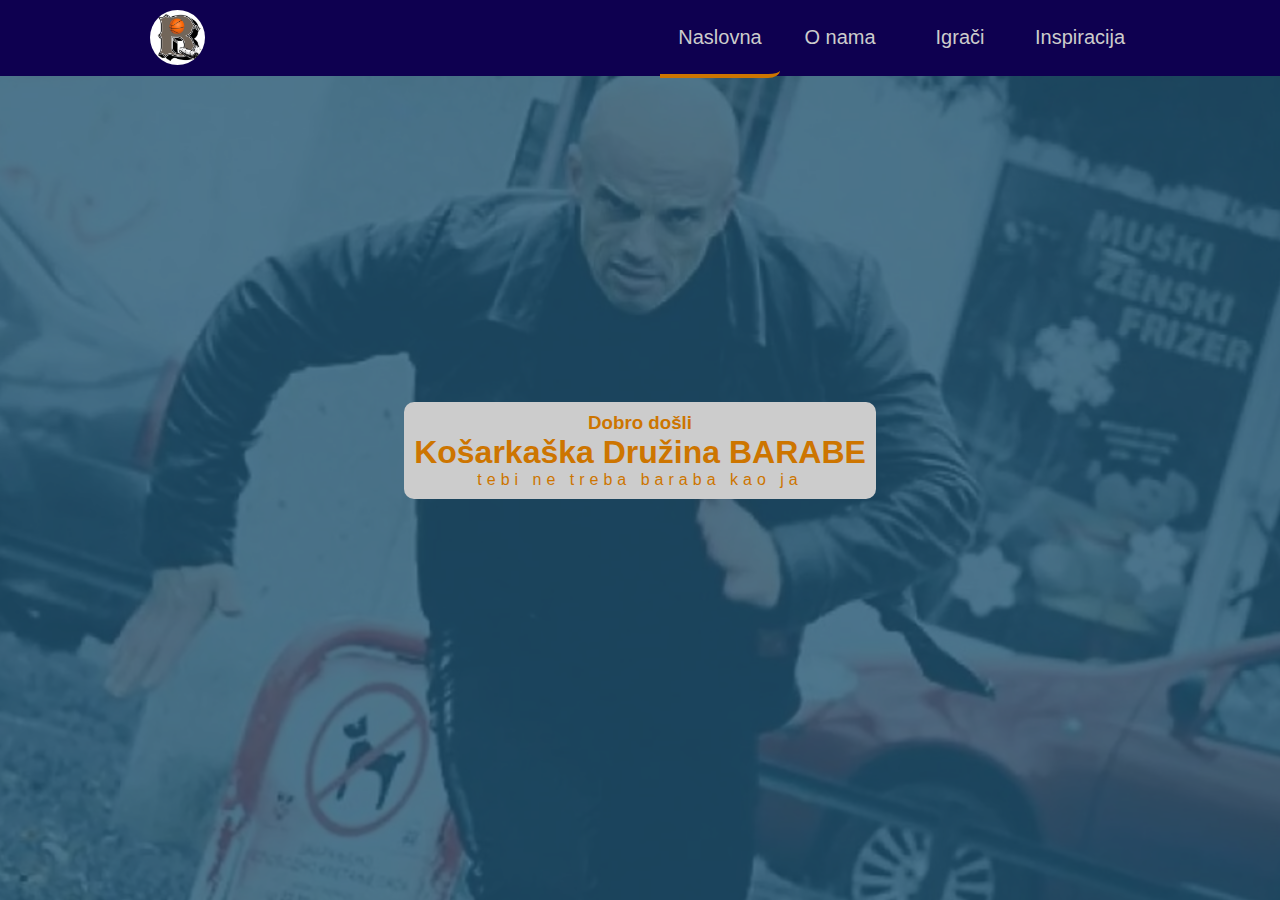
<file: index.html>
<!DOCTYPE html>
<html lang="en">
<head>
  <meta charset="UTF-8">
  <meta name="viewport" content="width=device-width, initial-scale=1.0">
  <meta http-equiv="X-UA-Compatible" content="ie=edge">
  <title>KD Barabe</title>
  <link rel="stylesheet" href="css/style.css">
  <link rel="shortcut icon" href="favicon.ico" type="image/png">
</head>
<body>
  <header>
    <div class="container">
    <a href="index.html" class="logobig"><img src="img/barabe.png" alt="logo barabe"></a>
    <img src="img/barabe.png" alt="logo barabe" id="logomob">
      <nav>
        <ul>
          <li><span><a href="index.html">Naslovna</a></span></li>
          <li><a href="onama.html">O nama</a></li>
          <li><a href="igraci.html">Igrači</a></li>
          <li><a href="#">Inspiracija</a></li>
        </ul>
      </nav>
    </div>
  </header>

  <div class="boja"></div>
  <div class="naslovna">
    <div class="tekst">
      <h3>Dobro došli</h3>
      <h1>Košarkaška Družina BARABE</h1>
      <p>tebi ne treba baraba kao ja</p>
    </div>
  </div>
<script src="https://ajax.googleapis.com/ajax/libs/jquery/3.2.1/jquery.min.js"></script>
<script type="text/javascript" src="js/jquery.js"></script>
</body>
</html>
</file>
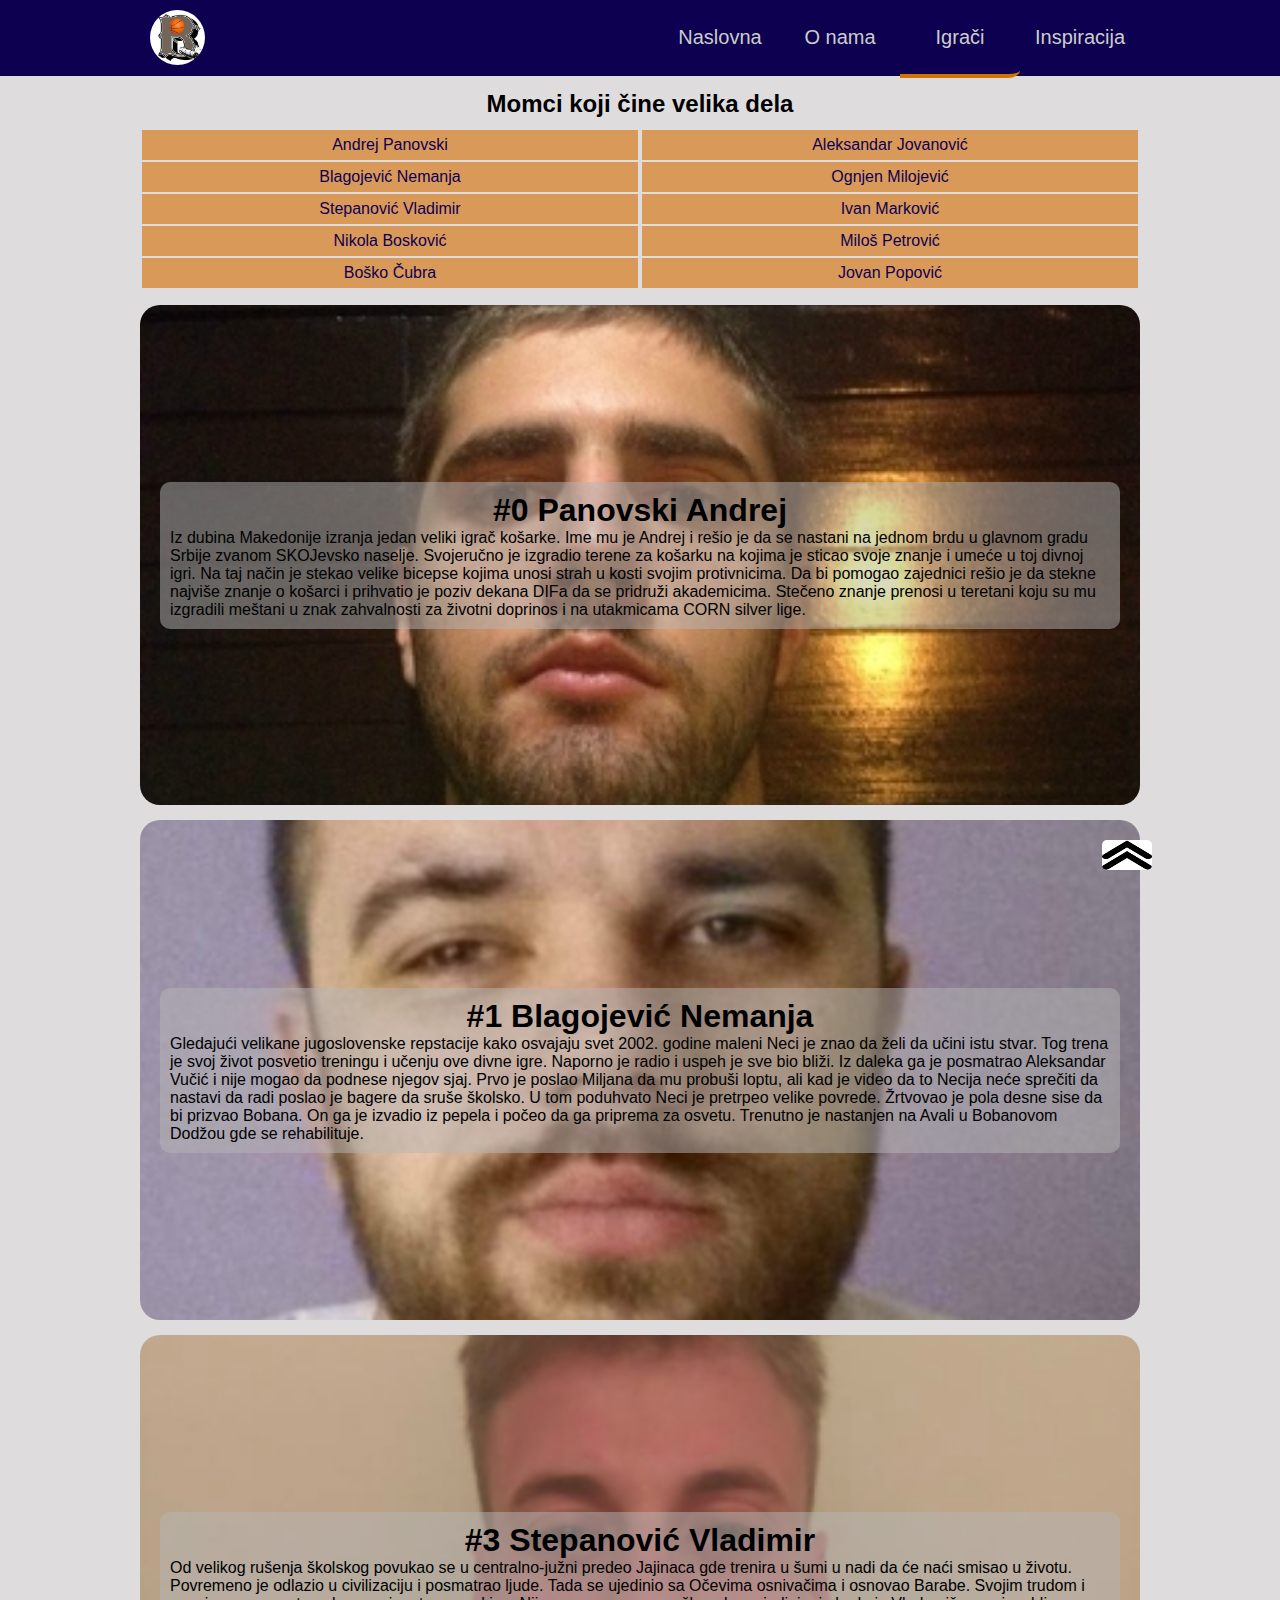
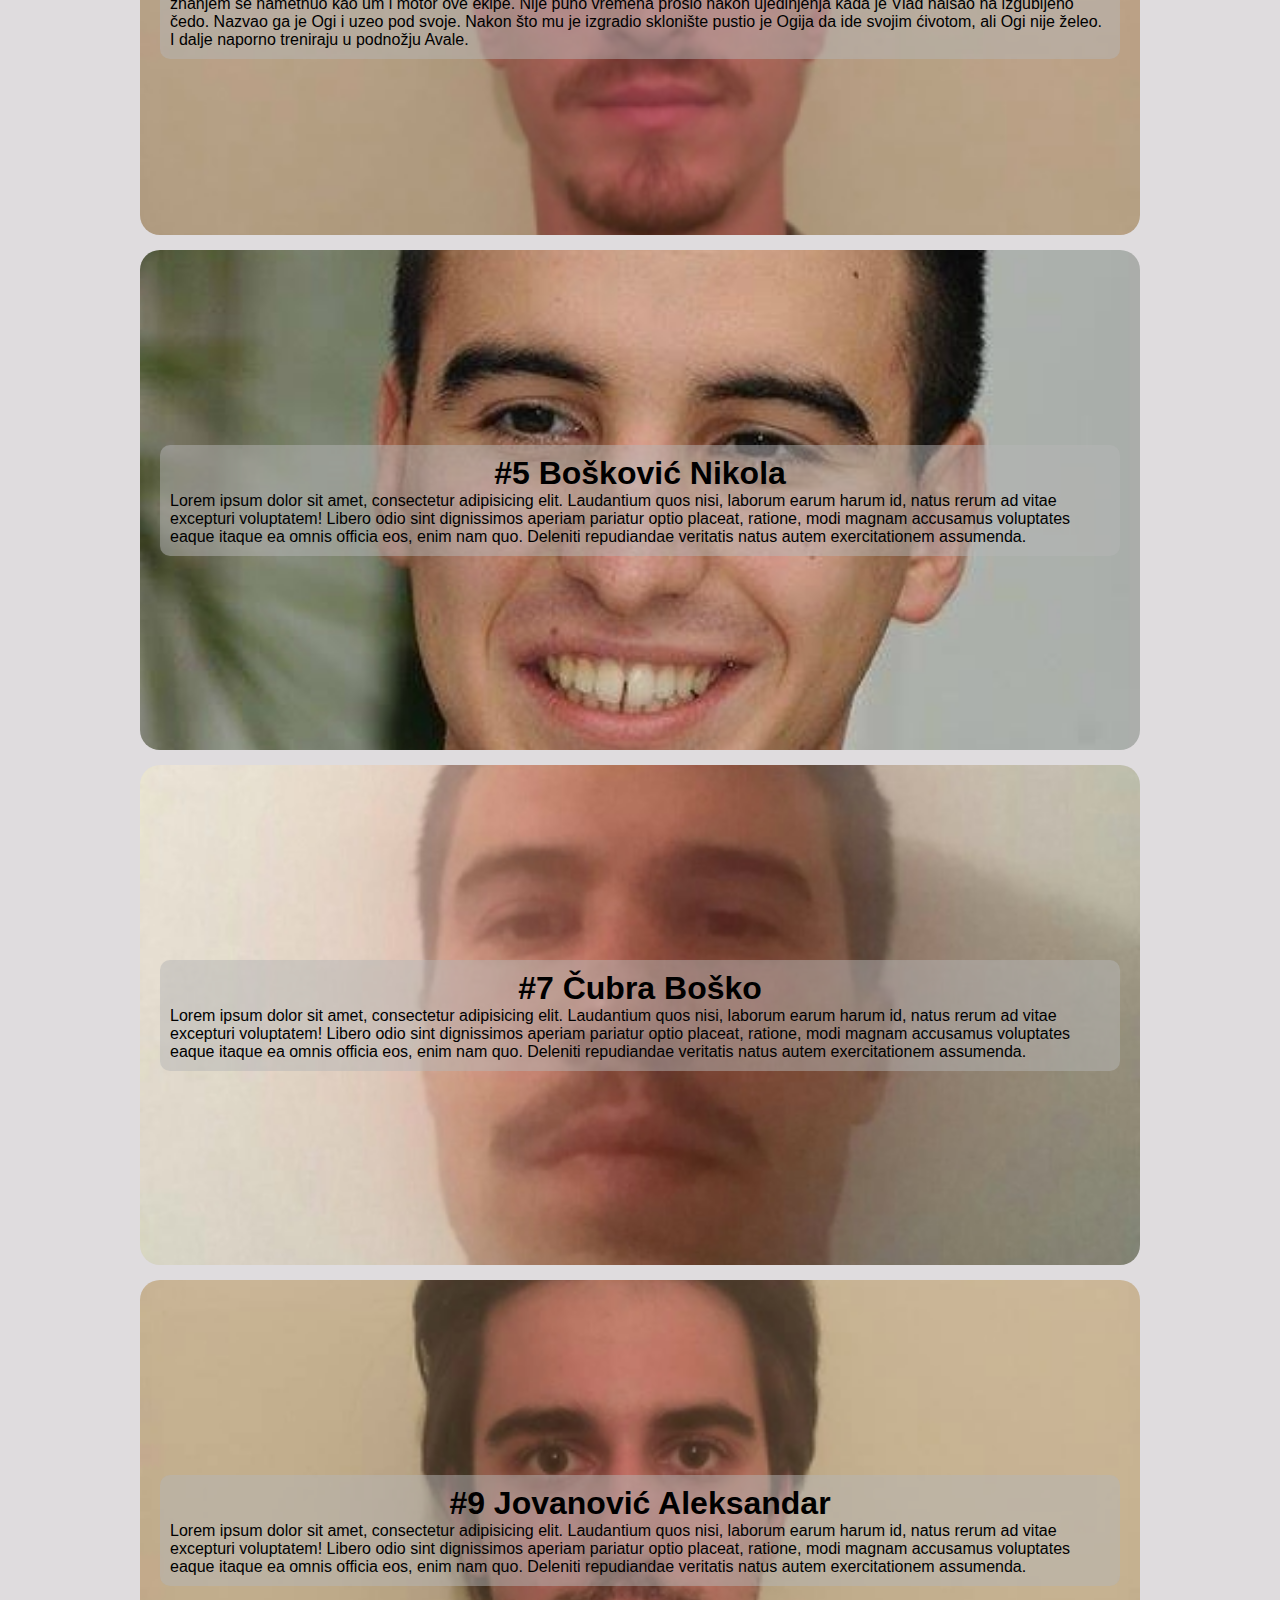
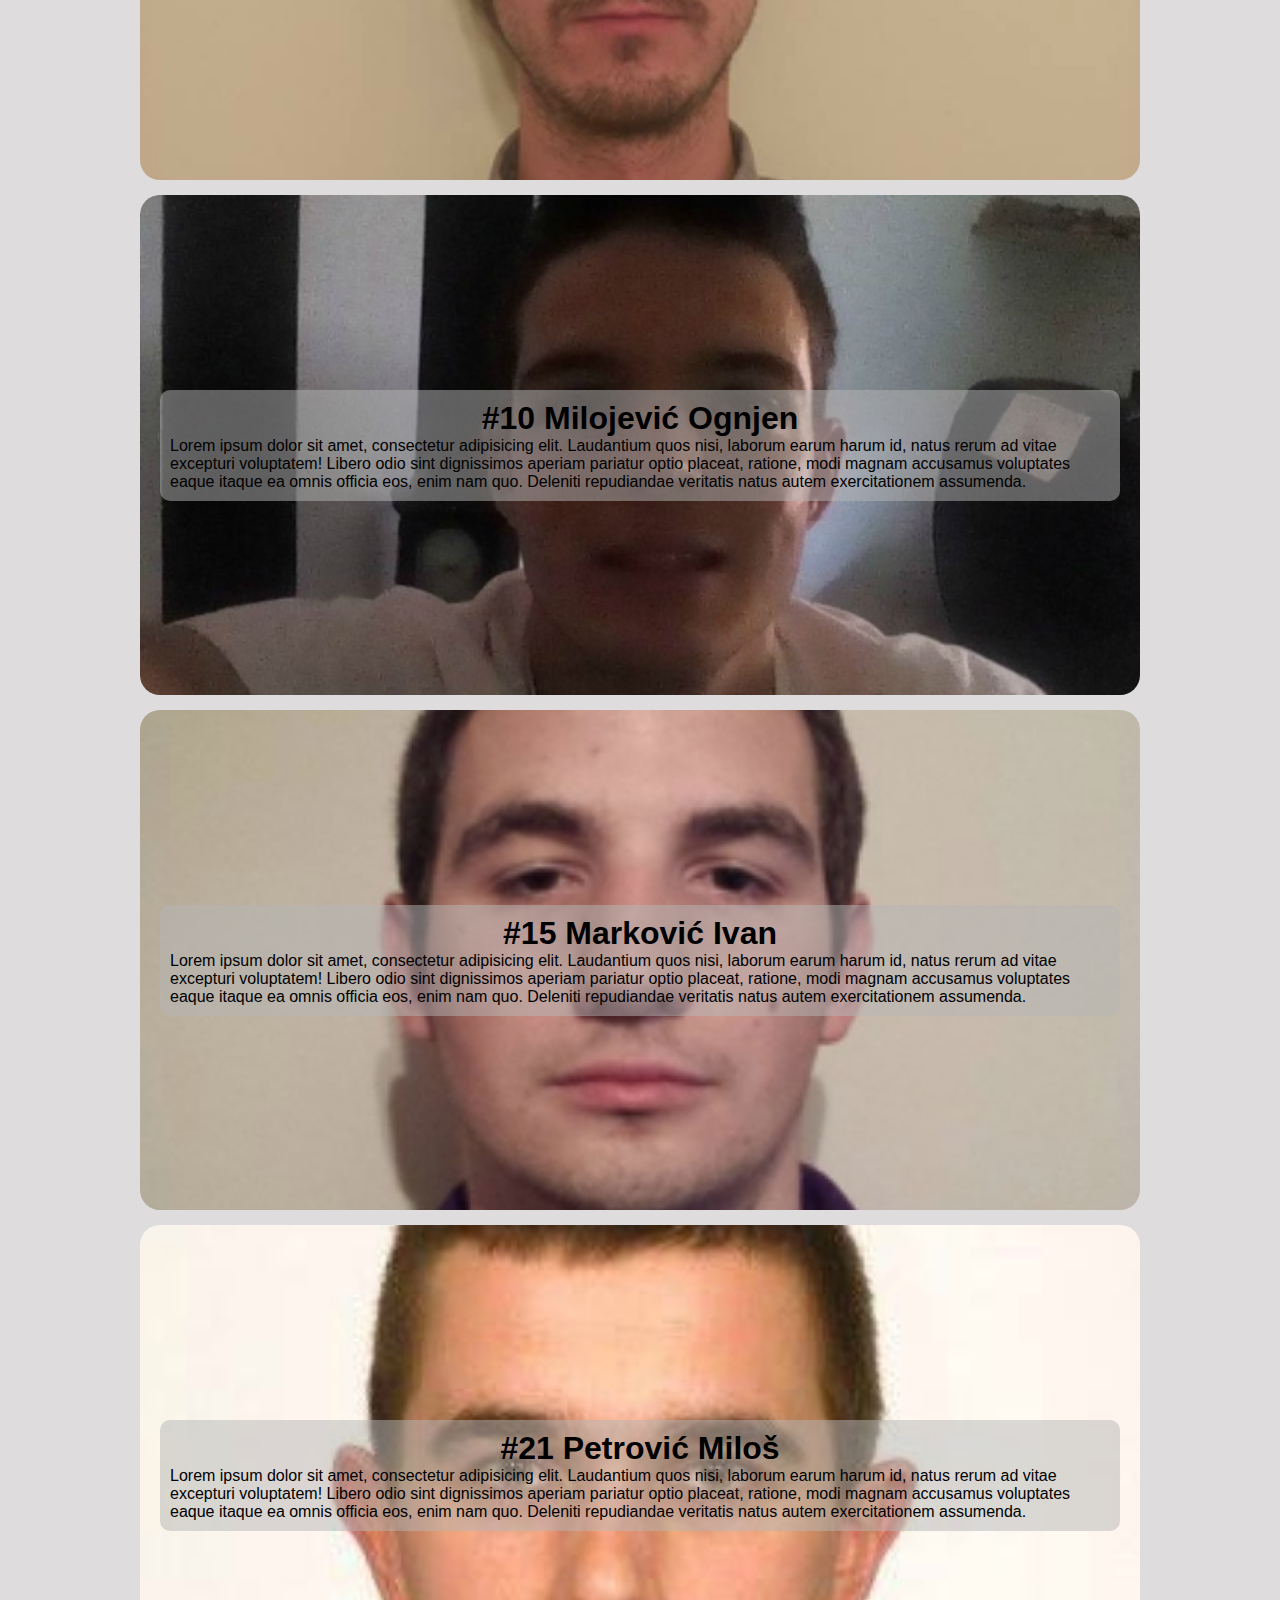
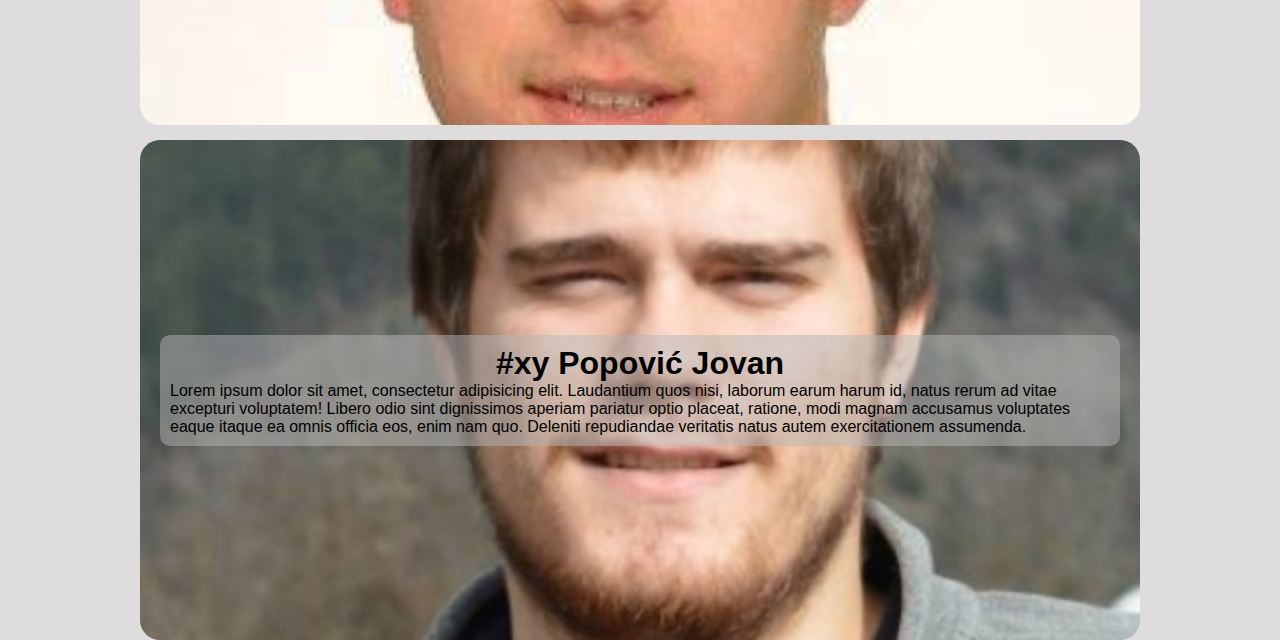
<file: igraci.html>
<!DOCTYPE html>
<html lang="en">
<head>
  
  <meta charset="UTF-8">
  <meta name="viewport" content="width=device-width, initial-scale=1.0">
  <meta http-equiv="X-UA-Compatible" content="ie=edge">
  <title>KD Barabe</title>
  <link rel="shortcut icon" href="favicon.ico" type="image/png">
  <link rel="stylesheet" href="css/style.css">
</head>
<body>
  <header>
    <div class="container">
      <a href="index.html" class="logobig"><img src="img/barabe.png" alt="logo barabe"></a>
      <img src="img/barabe.png" alt="logo barabe" id="logomob">
        <nav>
          <ul>
            <li><a href="index.html">Naslovna</a></li>
            <li><a href="onama.html">O nama</a></li>
            <li><span><a href="igraci.html">Igrači</a></span></li>
            <li><a href="#">Inspiracija</a></li>
          </ul>
        </nav>
    </div>
  </header>
  <div class="container">
    <div class="igraci">
      <h2>Momci koji čine velika dela</h2>
      <div class="levo">
        <ul>
            <li><a href="#pahovski">Andrej Panovski</a></li>
            <li><a href="#neci">Blagojević Nemanja</a></li>
            <li><a href="#vlad">Stepanović Vladimir</a></li>
            <li><a href="#nikola">Nikola Bosković</a></li>
            <li><a href="#bole">Boško Čubra</a></li>
        </ul>
      </div>
      <div class="desno">
      <ul>
          <li><a href="#prangija">Aleksandar Jovanović</a></li>
          <li><a href="#ogi">Ognjen Milojević</a></li>
          <li><a href="#iket">Ivan Marković</a></li>
          <li><a href="#panda">Miloš Petrović</a></li>
          <li><a href="#joca">Jovan Popović</a></li>
      </ul>
    </div>
    </div>
    <!-- iz ID uzima sliku -->
    <div class="profil">
      <div class="slika"id="pahovski">
        <div class="poz">
          <h1>#0 Panovski Andrej</h1>
          <p>Iz dubina Makedonije izranja jedan veliki igrač košarke. Ime mu je Andrej i rešio je da se nastani na jednom brdu u glavnom gradu Srbije zvanom SKOJevsko naselje. Svojeručno je izgradio terene za košarku na kojima je sticao svoje znanje i umeće u toj divnoj igri. Na taj način je stekao velike bicepse kojima unosi strah u kosti svojim protivnicima. Da bi pomogao zajednici rešio je da stekne najviše znanje o košarci i prihvatio je poziv dekana DIFa da se pridruži akademicima. Stečeno znanje prenosi u teretani koju su mu izgradili meštani u znak zahvalnosti za životni doprinos i na utakmicama CORN silver lige.  </p>
        </div>
      </div>
      <div class="slika"id="neci">
        <div class="poz">
          <h1>#1 Blagojević Nemanja</h1>
          <p>Gledajući velikane jugoslovenske repstacije kako osvajaju svet 2002. godine maleni Neci je znao da želi da učini istu stvar. Tog trena je svoj život posvetio treningu i učenju ove divne igre. Naporno je radio i uspeh je sve bio bliži. Iz daleka ga je posmatrao Aleksandar Vučić i nije mogao da podnese njegov sjaj. Prvo je poslao Miljana da mu probuši loptu, ali kad je video da to Necija neće sprečiti da nastavi da radi poslao je bagere da sruše školsko. U tom poduhvato Neci je pretrpeo velike povrede. Žrtvovao je pola desne sise da bi prizvao Bobana. On ga je izvadio iz pepela i počeo da ga priprema za osvetu. Trenutno je nastanjen na Avali u Bobanovom Dodžou gde se rehabilituje.</p>
        </div>
      </div>

      <div class="slika"id="vlad">
        <div class="poz">
          <h1>#3 Stepanović Vladimir</h1>
          <p>Od velikog rušenja školskog povukao se u centralno-južni predeo Jajinaca gde trenira u šumi u nadi da će naći smisao u životu. Povremeno je odlazio u civilizaciju i posmatrao ljude. Tada se ujedinio sa Očevima osnivačima i osnovao Barabe. Svojim trudom i znanjem se nametnuo kao um i motor ove ekipe. Nije puno vremena prošlo nakon ujedinjenja kada je Vlad naišao na izgubljeno čedo. Nazvao ga je Ogi i uzeo pod svoje. Nakon što mu je izgradio sklonište pustio je Ogija da ide svojim ćivotom, ali Ogi nije želeo. I dalje naporno treniraju u podnožju Avale. </p>
        </div>
      </div>

      <div class="slika"id="nikola">
        <div class="poz">
          <h1>#5 Bošković Nikola</h1>
          <p>Lorem ipsum dolor sit amet, consectetur adipisicing elit. Laudantium quos nisi, laborum earum harum id, natus rerum ad vitae excepturi voluptatem! Libero odio sint dignissimos aperiam pariatur optio placeat, ratione, modi magnam accusamus voluptates eaque itaque ea omnis officia eos, enim nam quo. Deleniti repudiandae veritatis natus autem exercitationem assumenda.</p>
        </div>
      </div>
      <div class="slika"id="bole">
        <div class="poz">
          <h1>#7 Čubra Boško</h1>
          <p>Lorem ipsum dolor sit amet, consectetur adipisicing elit. Laudantium quos nisi, laborum earum harum id, natus rerum ad vitae excepturi voluptatem! Libero odio sint dignissimos aperiam pariatur optio placeat, ratione, modi magnam accusamus voluptates eaque itaque ea omnis officia eos, enim nam quo. Deleniti repudiandae veritatis natus autem exercitationem assumenda.</p>
        </div>
      </div>
      <div class="slika"id="prangija">
        <div class="poz">
          <h1>#9 Jovanović Aleksandar</h1>
          <p>Lorem ipsum dolor sit amet, consectetur adipisicing elit. Laudantium quos nisi, laborum earum harum id, natus rerum ad vitae excepturi voluptatem! Libero odio sint dignissimos aperiam pariatur optio placeat, ratione, modi magnam accusamus voluptates eaque itaque ea omnis officia eos, enim nam quo. Deleniti repudiandae veritatis natus autem exercitationem assumenda.</p>
        </div>
      </div>
      <div class="slika"id="ogi">
        <div class="poz">
          <h1>#10 Milojević Ognjen</h1>
          <p>Lorem ipsum dolor sit amet, consectetur adipisicing elit. Laudantium quos nisi, laborum earum harum id, natus rerum ad vitae excepturi voluptatem! Libero odio sint dignissimos aperiam pariatur optio placeat, ratione, modi magnam accusamus voluptates eaque itaque ea omnis officia eos, enim nam quo. Deleniti repudiandae veritatis natus autem exercitationem assumenda.</p>
        </div>
      </div>
      <div class="slika"id="iket">
        <div class="poz">
          <h1>#15 Marković Ivan</h1>
          <p>Lorem ipsum dolor sit amet, consectetur adipisicing elit. Laudantium quos nisi, laborum earum harum id, natus rerum ad vitae excepturi voluptatem! Libero odio sint dignissimos aperiam pariatur optio placeat, ratione, modi magnam accusamus voluptates eaque itaque ea omnis officia eos, enim nam quo. Deleniti repudiandae veritatis natus autem exercitationem assumenda.</p>
        </div>
      </div>
      <div class="slika"id="panda">
        <div class="poz">
          <h1>#21 Petrović Miloš</h1>
          <p>Lorem ipsum dolor sit amet, consectetur adipisicing elit. Laudantium quos nisi, laborum earum harum id, natus rerum ad vitae excepturi voluptatem! Libero odio sint dignissimos aperiam pariatur optio placeat, ratione, modi magnam accusamus voluptates eaque itaque ea omnis officia eos, enim nam quo. Deleniti repudiandae veritatis natus autem exercitationem assumenda.</p>
        </div>
      </div>
      <div class="slika"id="joca">
        <div class="poz">
          <h1>#xy Popović Jovan</h1>
          <p>Lorem ipsum dolor sit amet, consectetur adipisicing elit. Laudantium quos nisi, laborum earum harum id, natus rerum ad vitae excepturi voluptatem! Libero odio sint dignissimos aperiam pariatur optio placeat, ratione, modi magnam accusamus voluptates eaque itaque ea omnis officia eos, enim nam quo. Deleniti repudiandae veritatis natus autem exercitationem assumenda.</p>
        </div>
      </div>


    </div>
  <a href="#"><img src="img/dugme.jpg" class="btn" alt="button"></a>
  <script src="https://ajax.googleapis.com/ajax/libs/jquery/3.2.1/jquery.min.js"></script>
  <script type="text/javascript" src="js/jquery.js"></script>

</body>
</html>
</file>
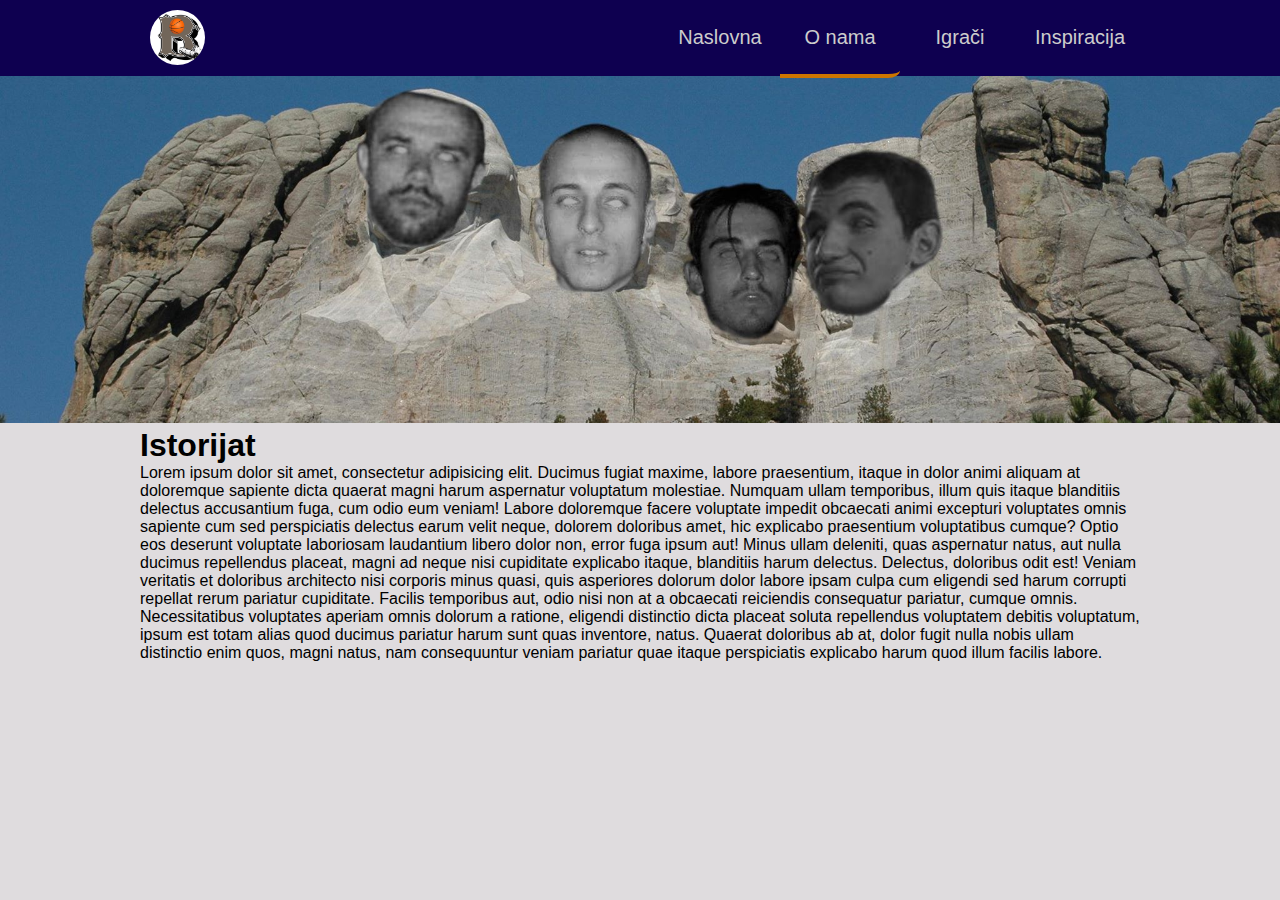
<file: onama.html>
<!DOCTYPE html>
<html lang="en">
<head>
  <meta charset="UTF-8">
  <meta name="viewport" content="width=device-width, initial-scale=1.0">
  <meta http-equiv="X-UA-Compatible" content="ie=edge">
  <title>KD Barabe</title>
  <link rel="stylesheet" href="css/style.css">
  <link rel="shortcut icon" href="favicon.ico" type="image/png">

</head>
<body>
  <header>
    <div class="container">
      <a href="index.html" class="logobig"><img src="img/barabe.png" alt="logo barabe"></a>
      <img src="img/barabe.png" alt="logo barabe" id="logomob">
      <nav>
        <ul>
          <li><a href="index.html">Naslovna</a></li>
          <li><span><a href="onama.html">O nama</a></span></li>
          <li><a href="igraci.html">Igrači</a></li>
          <li><a href="#">Inspiracija</a></li>
        </ul>
      </nav>
    </div>
  </header>
  <div class="rush">
    <img src="img/rushmore.jpg" alt="big4">
  </div>
  <div class="container">
  <h1>Istorijat</h1>
  <p>Lorem ipsum dolor sit amet, consectetur adipisicing elit. Ducimus fugiat maxime, labore praesentium, itaque in dolor animi aliquam at doloremque sapiente dicta quaerat magni harum aspernatur voluptatum molestiae. Numquam ullam temporibus, illum quis itaque blanditiis delectus accusantium fuga, cum odio eum veniam! Labore doloremque facere voluptate impedit obcaecati animi excepturi voluptates omnis sapiente cum sed perspiciatis delectus earum velit neque, dolorem doloribus amet, hic explicabo praesentium voluptatibus cumque? Optio eos deserunt voluptate laboriosam laudantium libero dolor non, error fuga ipsum aut! Minus ullam deleniti, quas aspernatur natus, aut nulla ducimus repellendus placeat, magni ad neque nisi cupiditate explicabo itaque, blanditiis harum delectus. Delectus, doloribus odit est! Veniam veritatis et doloribus architecto nisi corporis minus quasi, quis asperiores dolorum dolor labore ipsam culpa cum eligendi sed harum corrupti repellat rerum pariatur cupiditate. Facilis temporibus aut, odio nisi non at a obcaecati reiciendis consequatur pariatur, cumque omnis. Necessitatibus voluptates aperiam omnis dolorum a ratione, eligendi distinctio dicta placeat soluta repellendus voluptatem debitis voluptatum, ipsum est totam alias quod ducimus pariatur harum sunt quas inventore, natus. Quaerat doloribus ab at, dolor fugit nulla nobis ullam distinctio enim quos, magni natus, nam consequuntur veniam pariatur quae itaque perspiciatis explicabo harum quod illum facilis labore.
  </p>
  </div>

  <script src="https://ajax.googleapis.com/ajax/libs/jquery/3.2.1/jquery.min.js"></script>
  <script type="text/javascript" src="js/jquery.js"></script>

</body>
</html>
</file>
<file: css/style.css>
* {
  box-sizing: border-box;
  padding: 0;
  margin: 0;
  font-family: Arial, "Helvetica Neue", Helvetica, sans-serif;
  transition: 0.2s;
  list-style: none;
  text-decoration: none;
}

body {
  background-color: #dfdcde;
}

.container {
  width: 80%;
  max-width: 1000px;
  margin: auto;
}
/* navigaciona traka */
header {
  width: 100%;
  background-color: #0e0050;
  position: absolute;
  top: 0;
  z-index: 1;
}

header img {
  float: left;
  width: 55px;
  border-radius: 50%;
  margin: 10px;
}

header img:hover {
  transform: scale(1.1);
}

nav span a {
  border-bottom-right-radius: 10%;
  border-bottom: 4px solid #cd7500;
}

nav ul {
  float: right;
}

nav ul li {
  height: 76px;
  line-height: 74px;
  width: 120px;
  float: left;
}

nav ul li a {
  text-align: center;
  display: block;
  color: #ccc;
  font-size: 20px;
}

nav a:hover {
  background-color: #1b0488;
  border-radius: 5px;
}

#logomob {
  display: none;

}
/* Naslovna */

/*pozadina*/
.naslovna {
  display: flex;
  flex-direction: column;
  align-items: center;
  justify-content: center;
  background-size: cover;
  background-position: center;
  height: 100vh;
  background-image: url('../img/boban.jpg');
  text-align: center;
  color: rgb(205, 117, 0);
  padding: 0 20px;
}

/*plava boja*/
.boja {
  height: 100vh;
  width: 100vw;
  position: absolute;
  left: 0;
  background-color: #225470;
  opacity: .8;
}

/*Centar*/
.tekst {
  padding: 10px;
  border-radius: 10px;
  background-color: #cccccc;
  z-index: 1;
}

.tekst p {
  letter-spacing: 5px;
  font-weight: 500;
}

/* o nama */

.rush img {
  width: 100%;
  margin-top: 50px;
}

/* igraci */

/*spisak igraca*/
.igraci h2 {
  margin: 10px;
}

.igraci {
  padding-top: 80px;
  text-align: center;
}

.igraci:after {
  content: "";
  display: table;
  clear: both;
}
.igraci li a {
  background-color: rgba(214, 109, 0, 0.6);
  text-decoration: none;
  display: block;
  color: #0e0050;
  line-height: 30px;
}

.igraci li {
  margin: 2px;
  list-style: none;
}

.igraci li:hover {
  background-color: rgba(214, 109, 0, 1);
  text-transform: uppercase;
}
/*lista u dva reda*/
.igraci .levo {
  float: left;
  width: 50%;
}
.igraci .desno  {
  width: 50%;
  float: right;
}

/* profili*/

.poz {
  background-color: rgba(181, 181, 181, 0.5);
  border-radius: 10px;
  padding: 10px;
}

.poz h1 {
  text-align: center;
}

.slika {
  border-radius: 20px;
  margin-top: 15px;
  padding: 20px;
  background-position: center;
  background-size: cover;
  height: 500px;
  display: flex;
  flex-direction: column;
  align-items: center;
  justify-content: center;
}

/*dugme za povratak gore*/

.btn {
  height: 30px;
  width: 50px;
  position: fixed;
  bottom: 30px;
  right: 10%;
  border-radius: 5px;
}

/*slike igraca */
#pahovski {
  background-image: url('../img/pahovski.jpg');
}
#neci {
  background-image: url('../img/neci.jpg');
}
#vlad {
  background-image: url('../img/vlad.jpg');
}
#nikola {
  background-image: url('../img/nikola.jpg');
}
#bole {
  background-image: url('../img/bole.jpg');
}
#prangija {
  background-image: url('../img/prangija.jpg');
}
#ogi {
  background-image: url('../img/ogi.jpg');
}
#iket {
  background-image: url('../img/iket.jpg');
}
#panda {
  background-image: url('../img/panda.jpg');
}
#joca {
  background-image: url('../img/joca.jpg');
}

/*media query*/

@media(max-width:768px) {

  .logobig {
    display: none;
  }
  nav{
    display: none;
  }
  #logomob {
    display: block;
  }
  header {
    position: fixed;
  }

  header img {
    float: none;
    margin: 0 44%;
    }

  header ul {
    float: none;
    width: 100%;
  }

  .hidden {
    display: none;
  }

  nav span a {
    border: none;
    background-color: #1b0488;
    border-radius: 10px;
  }

  nav ul li {
    margin: 0;
    float: none;
    width: 100%;
    height: auto;
    line-height: normal;
  }

  .container {
    width: 90%;
  }

  .rush img {
    padding-top: 100px;
  }

  .btn {
    display: none;
  }
}
</file>
